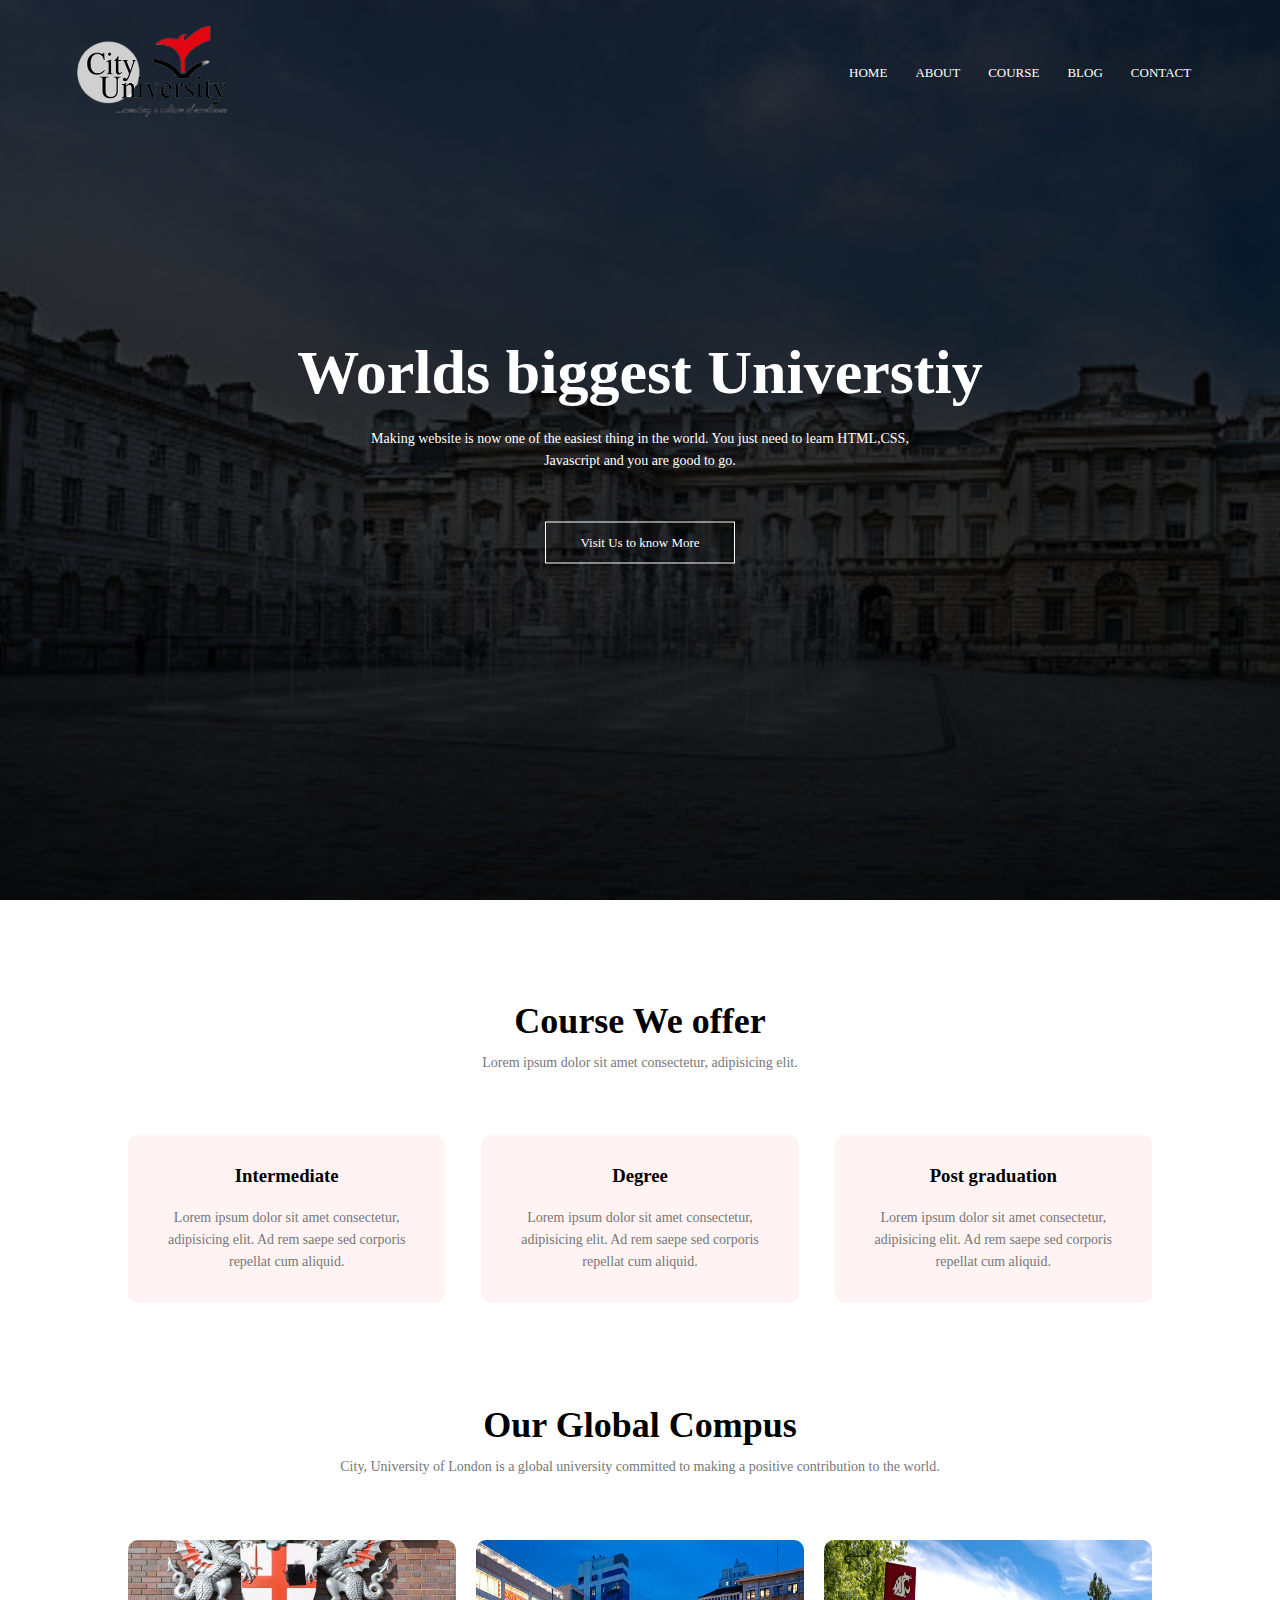
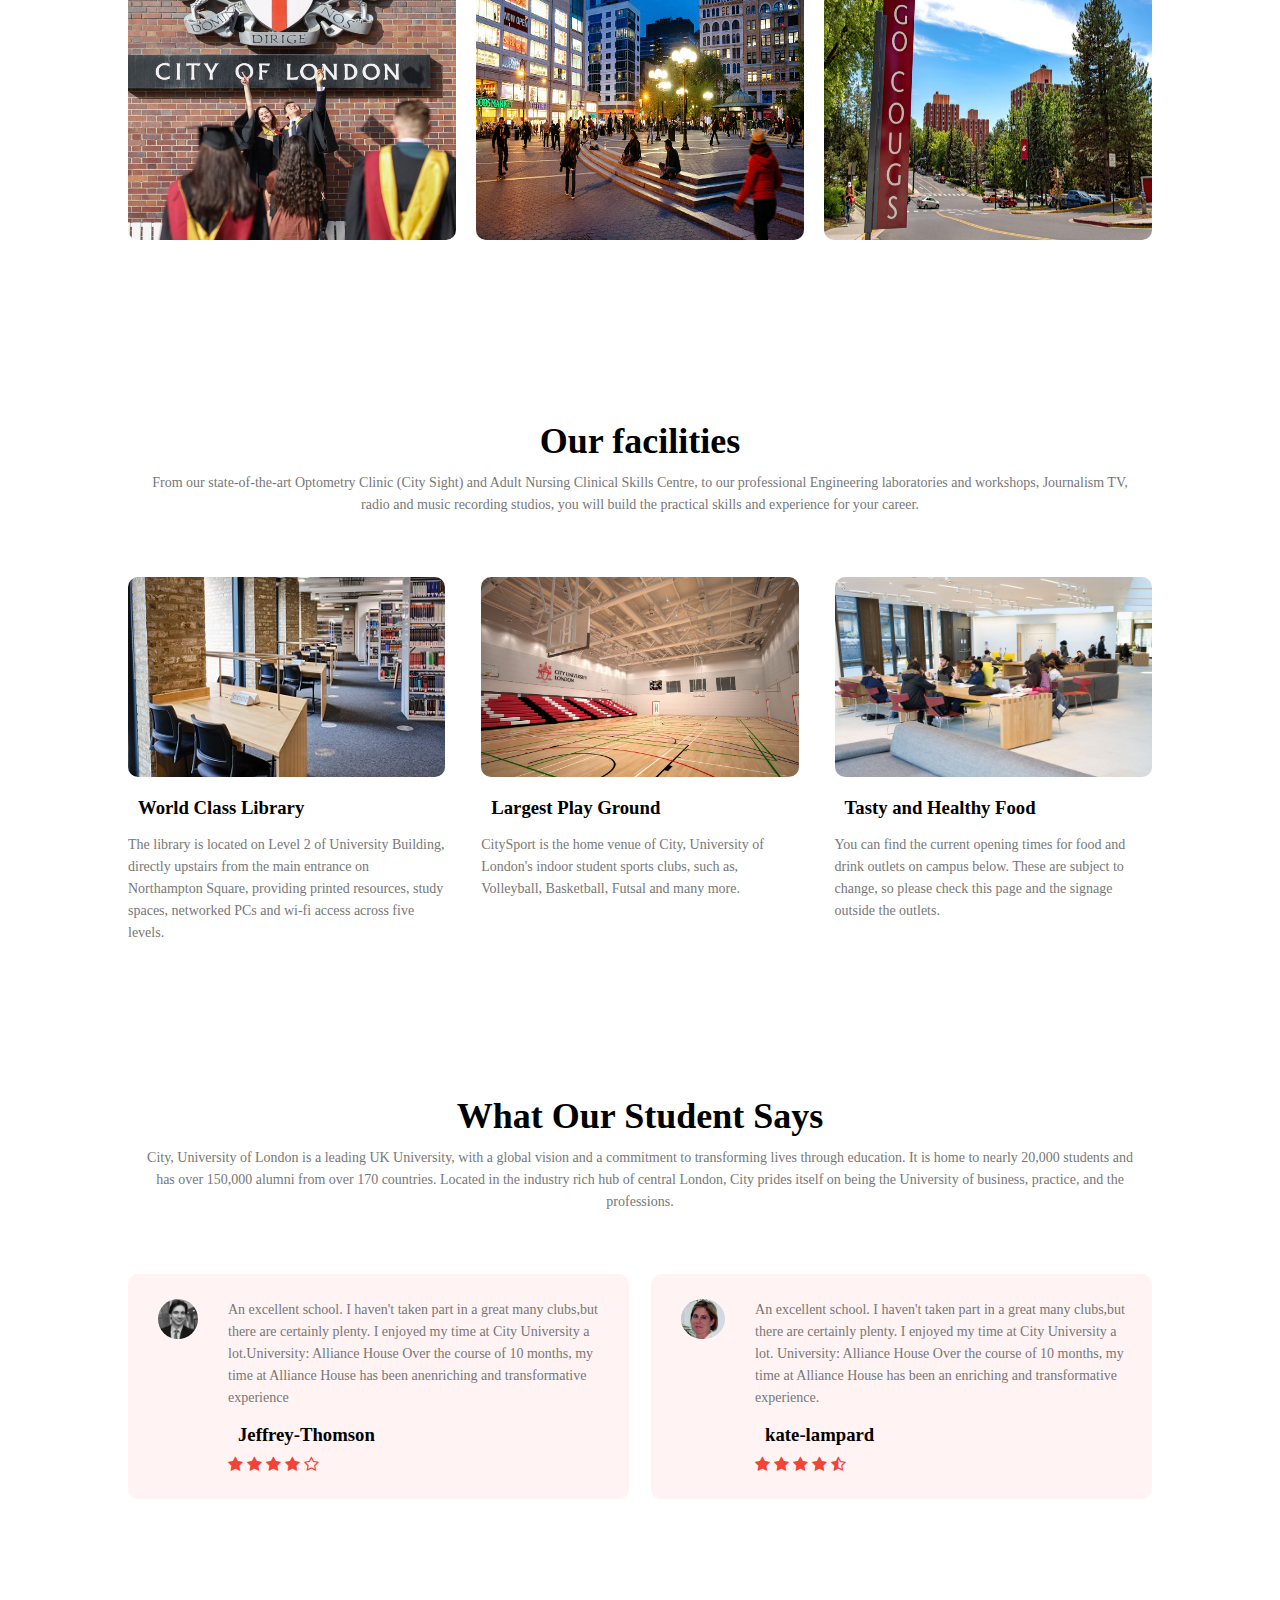
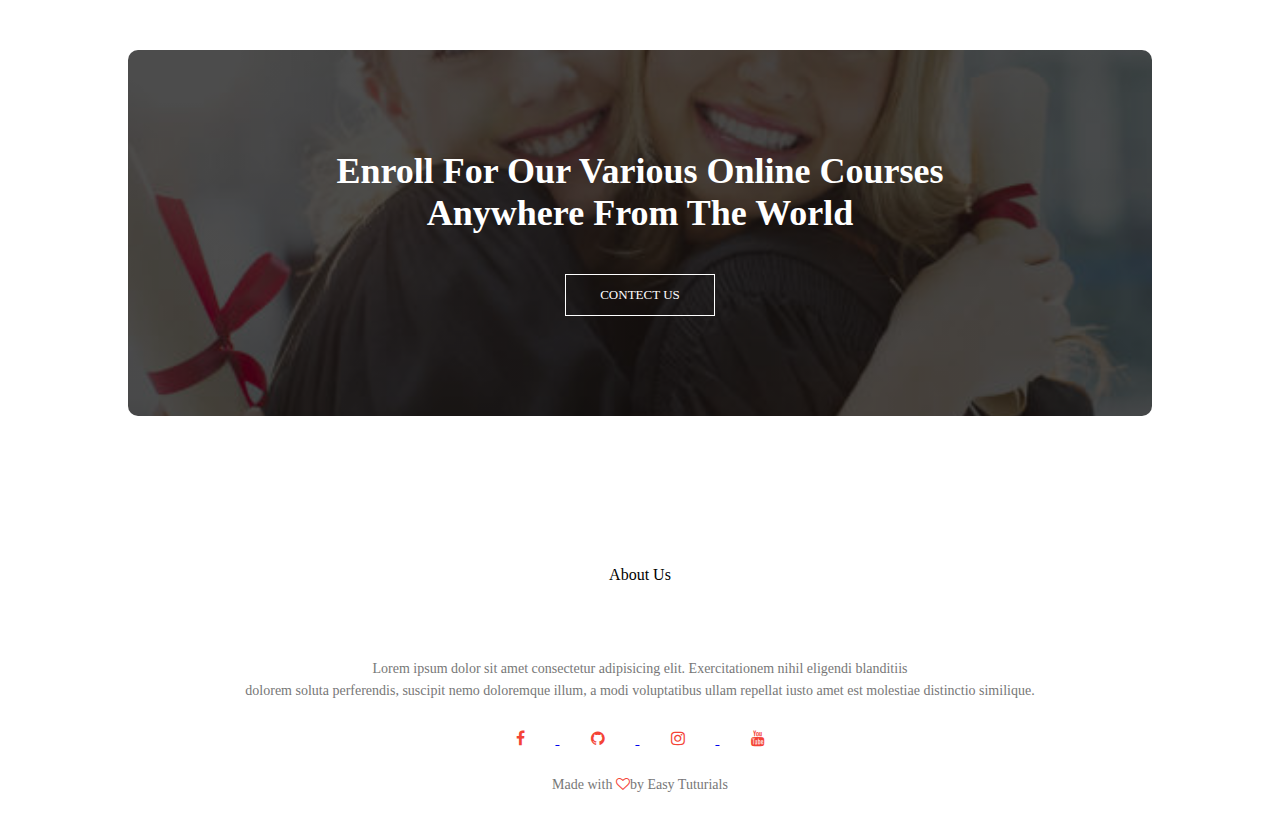
<file: index.html>
<!DOCTYPE html>
<html lang="en">

<head>
    <meta name="viewport" content="width=device-width, initial-scale=1.0">
    <title> london University Website - Easy Tutorials</title>
    <link rel="Stylesheet" href="style.css">
    <link rel="stylesheet" href="https://cdnjs.cloudflare.com/ajax/libs/font-awesome/6.4.2/css/all.min.css">
    <link rel="stylesheet" href="https://cdnjs.cloudflare.com/ajax/libs/font-awesome/4.7.0/css/font-awesome.min.css">
</head>

<body>

    <section class="header">
        <nav>
            <a href="index.html"><img src="images/download-removebg-preview (1).png"></a>

            <div class="nav-links" id="navLinks">
                <!-- <i class="fa fa-times" onclick="hideMenu"></i> -->
                <i class="fa fa-times" onclick="hideMenu()"></i>
                <ul>

                    <li> <a href="index.html" >HOME</a> </li>
                    <li> <a href="about.html">ABOUT</a></li>
                    <li> <a href="course.html">COURSE</a></li>
                    <li><a href="blog.html">BLOG</a></li>
                    <li><a href="contact.html">CONTACT</a></li>


                </ul>
            </div>
            <i class="fa fa-bars" onclick="showMenu()"></i>
        </nav>

        <div class="text-box">
            <h1>Worlds biggest Universtiy</h1>
            <p>Making website is now one of the easiest thing in the world. You
                just need to learn HTML,CSS,<br>Javascript and you are good to go.
            </p>
            <a href="" class="hero-btn">Visit Us to know More</a>
        </div>
    </section>
    <!-----Course------>
    <section class="Course">
        <h1>Course We offer</h1>
        <p>Lorem ipsum dolor sit amet consectetur, adipisicing elit.</p>

        <div class="row">
            <div class="course-col">
                <h3>Intermediate</h3>
                <p>Lorem ipsum dolor sit amet consectetur, adipisicing elit.
                    Ad rem saepe sed corporis repellat cum aliquid.</p>
            </div>
            <div class="course-col">
                <h3>Degree</h3>
                <p>Lorem ipsum dolor sit amet consectetur, adipisicing elit.
                    Ad rem saepe sed corporis repellat cum aliquid. </p>
            </div>
            <div class="course-col">
                <h3>Post graduation</h3>
                <p>Lorem ipsum dolor sit amet consectetur, adipisicing elit.
                    Ad rem saepe sed corporis repellat cum aliquid.</p>
            </div>

    </section>

    <!------ Compus ------->

    <section class="compus">
        <h1>Our Global Compus</h1>

        <p> City, University of London is a global university committed
            to making a positive contribution to the world.
        </p>
        <div class="row">
            <div class="compus-col">
                <img src="images/breakpoint-desktop.jpeg" alt="" width=200 height="300">
                <div class="layer">
                    <h3>LONDON</h3>
                </div>
            </div>

            <div class="compus-col">
                <img src="images/NEW YORK.jpg" alt="" width=200 height="300">
                <div class="layer">
                    <h3>NEW YORK</h3>
                </div>
            </div>
            <div class="compus-col">
                <img src="images/WASHINGTON2.jpg" alt="" width=200 height="300">
                <div class="layer">
                    <h3>WASHINGTON</h3>
                </div>
            </div>
        </div>

    </section>

    <!----Facilities---->

    <section class="facilities">
        <h1>Our facilities</h1>
        <p>From our state-of-the-art Optometry Clinic (City Sight) and Adult Nursing Clinical Skills Centre, to our
            professional Engineering laboratories and workshops, Journalism TV,
            radio and music recording studios, you will build the practical skills and experience for your career.</p>

        <div class="row">
            <div class="facilities-col">
                <img src="images/lib.jpg" alt="" width="200" height="200">
                <h3>World Class Library</h3>
                <p>The library is located on Level 2 of University Building, directly upstairs from the main entrance on
                    Northampton Square,
                    providing printed resources, study spaces, networked PCs and wi-fi access across five levels.</p>
            </div>

            <div class="facilities-col">
                <img src="images/baskettball2.jpg" alt="" width="200" height="200">
                <h3>Largest Play Ground</h3>
                <p>CitySport is the home venue of City, University of London's indoor student sports clubs, such as,
                    Volleyball, Basketball, Futsal and many more.</p>
            </div>

            <div class="facilities-col">
                <img src="images/co.jpg" alt="" width="200" height="200">
                <h3>Tasty and Healthy Food</h3>
                <p>You can find the current opening times for food and drink outlets on campus below.
                    These are subject to change, so please check this page and the signage outside the outlets.</p>
            </div>
        </div>
    </section>

    <!------ testimonials --------->

    <section class="testimonials">
        <h1>What Our Student Says</h1>
        <P>City, University of London is a leading UK University, with a global vision
            and a commitment to transforming lives through education. It is home to nearly
            20,000 students and has over 150,000 alumni from over 170 countries.
            Located in the industry rich hub of central London, City prides itself on being
            the University of business, practice, and the professions.</P>

        <div class="row">
            <div class="testimonial-col">
                <img src="images/jeffrey-thomson-200px.jpg">
                <div>
                    <p> An excellent school. I haven't taken part in a great many clubs,but there are certainly plenty.
                        I enjoyed my time at City University a lot.University: Alliance House Over the course
                        of 10 months, my time at Alliance House has been anenriching and transformative experience</p>
                    <h3>Jeffrey-Thomson</h3>
                    <i class="fa fa-star"></i>
                    <i class="fa fa-star"></i>
                    <i class="fa fa-star"></i>
                    <i class="fa fa-star"></i>
                    <i class="fa fa-star-o"></i>

                </div>
            </div>

            <div class="testimonial-col">
                <img src="images/1-kate-lampard2.jpg">
                <div>
                    <p>
                        An excellent school. I haven't taken part in a great many clubs,but there are certainly plenty.
                        I
                        enjoyed my time at City University a lot.
                        University: Alliance House Over the course of 10 months, my time at Alliance House has been an
                        enriching and transformative experience.
                    </p>
                    <h3>kate-lampard</h3>
                    <i class="fa fa-star"></i>
                    <i class="fa fa-star"></i>
                    <i class="fa fa-star"></i>
                    <i class="fa fa-star"></i>
                    <i class="fa fa-star-half-o" aria-hidden="true"></i>

                </div>
            </div>

        </div>
    </section>

    <!------Call To Action----->

    <section class="cta">
        <h1>
            Enroll For Our Various Online Courses <br> Anywhere From The World
        </h1>
        <a href="" class="hero-btn">CONTECT US</a>

    </section>

    <!------Footer----->

    <section class="footer">
        <h4>About Us</h4>
        <p>Lorem ipsum dolor sit amet consectetur adipisicing elit. Exercitationem nihil eligendi blanditiis<br> dolorem
            soluta perferendis, suscipit nemo doloremque illum, a modi voluptatibus ullam repellat iusto amet est
            molestiae distinctio similique.</p>
        <div class="icons">
            <a href="https://www.facebook.com/profile.php?id=100059070195299&mibextid=ZbWKwL">
            <i class="fa fa-facebook"></i>
        </a>
        <a href="https://github.com/Rahmanullahkhan2">
            <i class="fa fa-github"></i>
        </a>
            <a href="https://instagram.com/rahmanullah9311?igshid=OGQ5ZDc2ODk2ZA==">
            <i class="fa fa-instagram"></i>
        </a>
            <a href="https://youtube.com/@anygameplay4412?si=KDzHDO-GykfsRoYu">
            <i class="fa fa-youtube"></i>
        </a>
        </div>
        <p>Made with <i class="fa fa-heart-o "></i>by Easy Tuturials</p>
    </section>

    <!------JavaScript for toggle menu --------->
    <script>

        var navLinks = document.getElementById("navLinks");
        function showMenu() {
            navLinks.style.right = "0";
        }
        function hideMenu() {
            navLinks.style.right = "-200px";
        }

    </script>

</body>

</html>
</file>
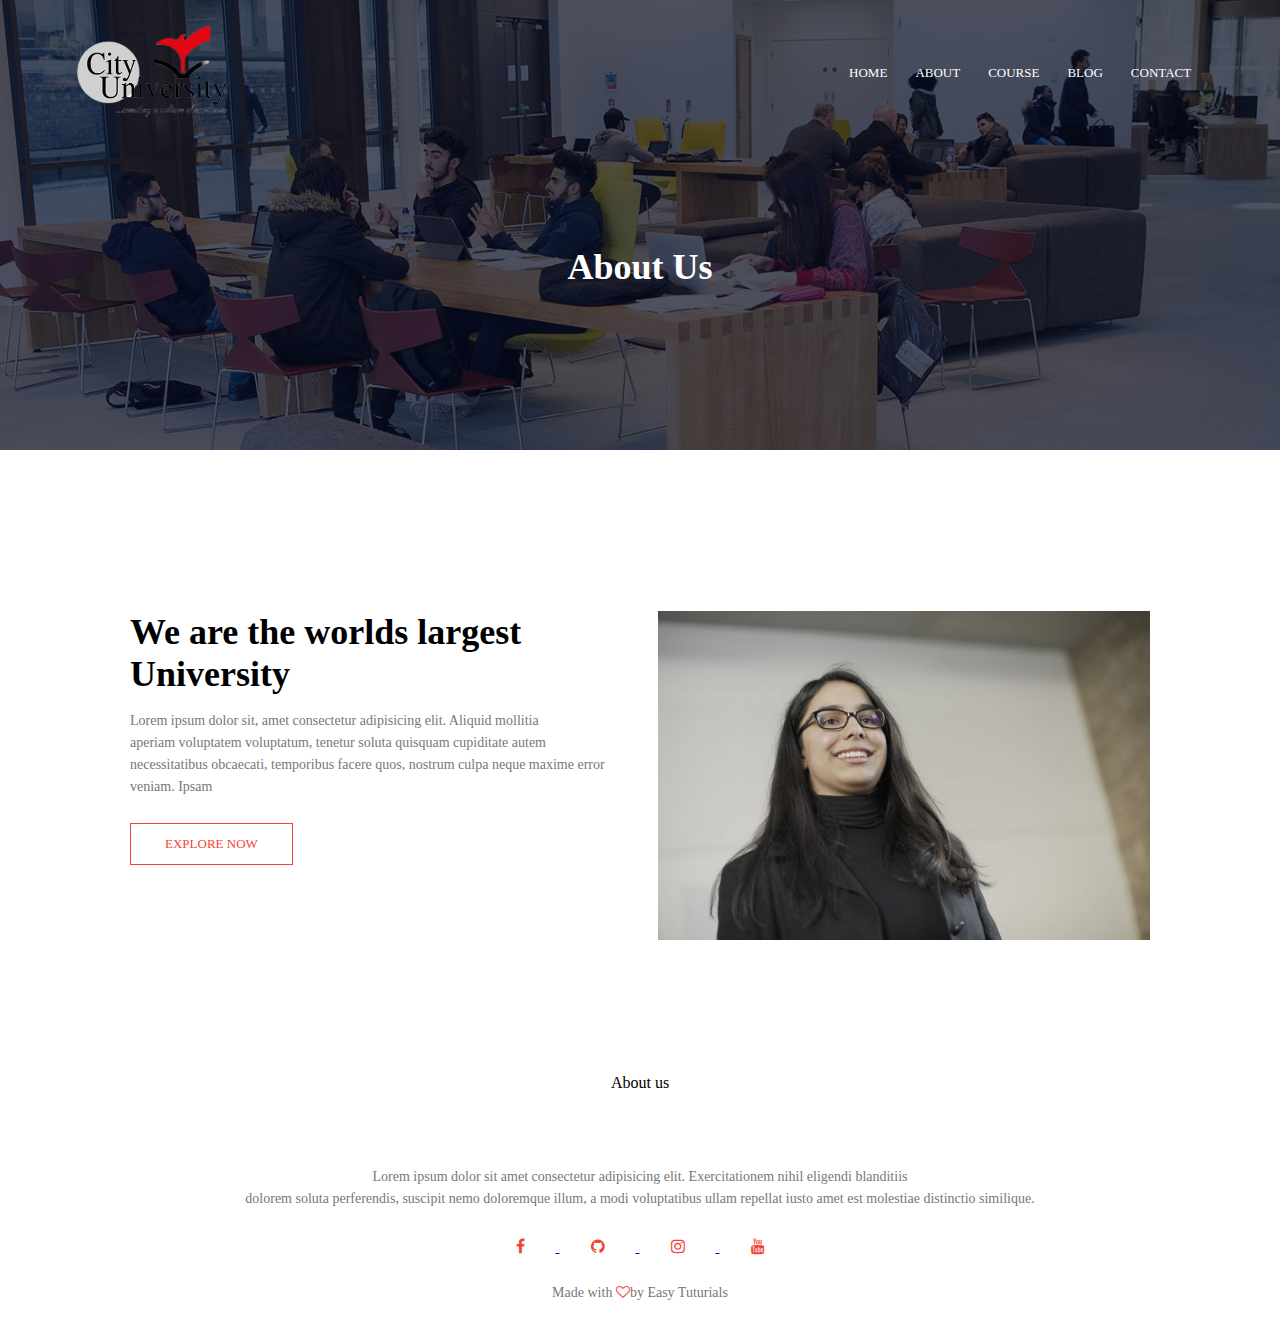
<file: about.html>
<!DOCTYPE html>
<html lang="en">

<head>
    <meta name="viewport" content="width=device-width, initial-scale=1.0">
    <title> london University Website - Easy Tutorials</title>
    <link rel="Stylesheet" href="style.css">
    <link rel="stylesheet" href="https://cdnjs.cloudflare.com/ajax/libs/font-awesome/6.4.2/css/all.min.css">
    <link rel="stylesheet" href="https://cdnjs.cloudflare.com/ajax/libs/font-awesome/4.7.0/css/font-awesome.min.css">

</head>

<body>

    <section class="Sub-header">
        <nav>
            <a href="index.html"><img src="images/download-removebg-preview (1).png"></a>

            <div class="nav-links" id="navLinks">
                <i class="fa fa-times" onclick="hideMenu()"></i>
                <ul>

                    <li> <a href="index.html">HOME</a> </li>
                    <li> <a href="about.html">ABOUT</a></li>
                    <li> <a href="course.html">COURSE</a></li>
                    <li><a href="blog.html">BLOG</a></li>
                    <li><a href="contact.html">CONTACT</a></li>


                </ul>
            </div>
            <i class="fa fa-bars" onclick="showMenu()"></i>
        </nav>

        <h1>About Us</h1>

    </section>
    <!------ About us content --------->

    <section class="about-us">

        <div class="row">
            <div class="about-col">
                <h1>
                    We are the worlds largest University
                </h1>

                <p>Lorem ipsum dolor sit, amet consectetur adipisicing elit. Aliquid mollitia <br>aperiam voluptatem
                    voluptatum, tenetur soluta quisquam cupiditate autem necessitatibus obcaecati, temporibus facere
                    quos, nostrum culpa neque maxime error veniam. Ipsam</p>
                <a href="" class="hero-btn red-btn">EXPLORE NOW</a>
            </div>

            <div class="about-col">
                <img src="images/london555.jpg" alt="">
            </div>

        </div>

    </section>



    <!------Footer----->

    <section class="footer">
        <h4>About us</h4>
        <p>Lorem ipsum dolor sit amet consectetur adipisicing elit. Exercitationem nihil eligendi blanditiis<br> dolorem
            soluta perferendis, suscipit nemo doloremque illum, a modi voluptatibus ullam repellat iusto amet est
            molestiae distinctio similique.</p>
            <div class="icons">
                <a href="https://www.facebook.com/profile.php?id=100059070195299&mibextid=ZbWKwL">
                <i class="fa fa-facebook"></i>
            </a>
            <a href="https://github.com/Rahmanullahkhan2">
                <i class="fa fa-github"></i>
            </a>
                <a href="https://instagram.com/rahmanullah9311?igshid=OGQ5ZDc2ODk2ZA==">
                <i class="fa fa-instagram"></i>
            </a>
                <a href="https://youtube.com/@anygameplay4412?si=KDzHDO-GykfsRoYu">
                <i class="fa fa-youtube"></i>
            </a>
            </div>
        <p>Made with <i class="fa fa-heart-o"></i>by Easy Tuturials</p>
    </section>



    <!------JavaScript for toggle menu --------->
    <script>

        var navLinks = document.getElementById("navLinks");

        function showMenu() {
            navLinks.style.right = "0";
        }
        function hideMenu() {
            navLinks.style.right = "-200px";
        }

    </script>





</body>

</html>
</file>
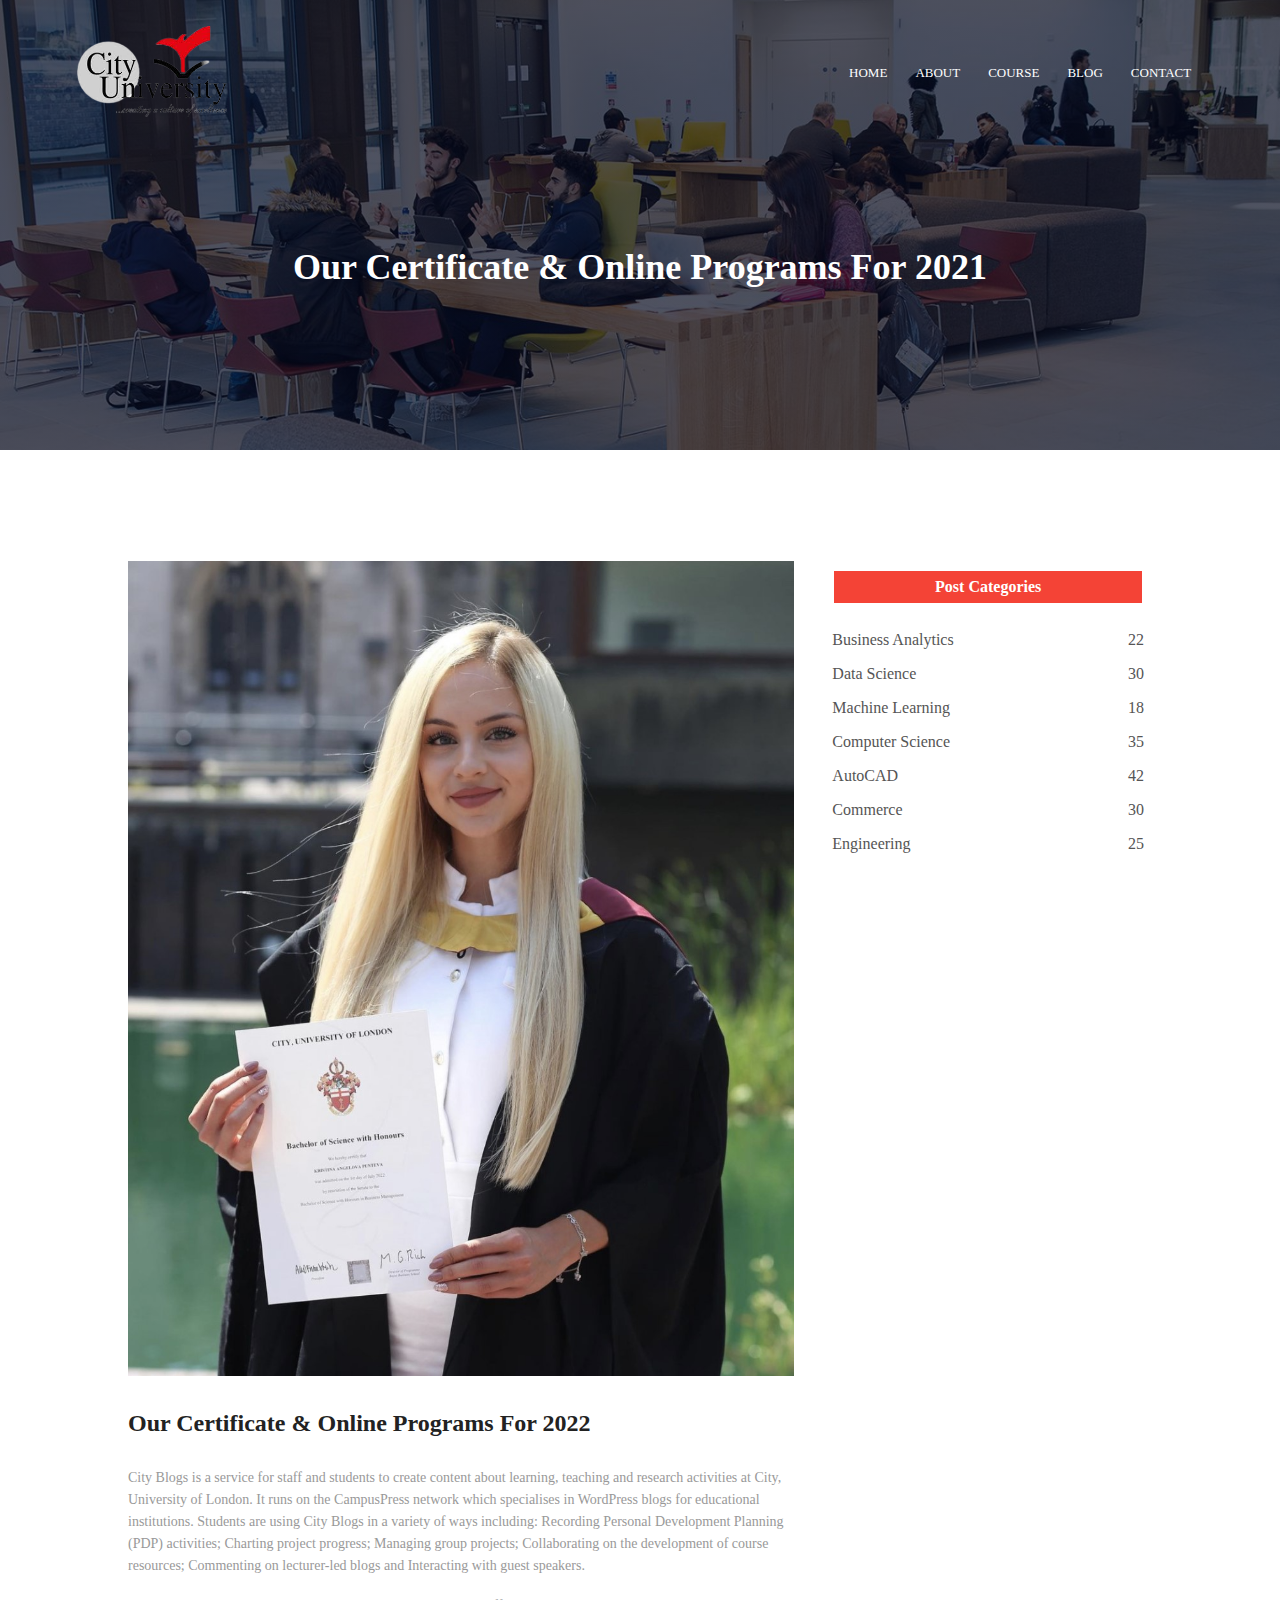
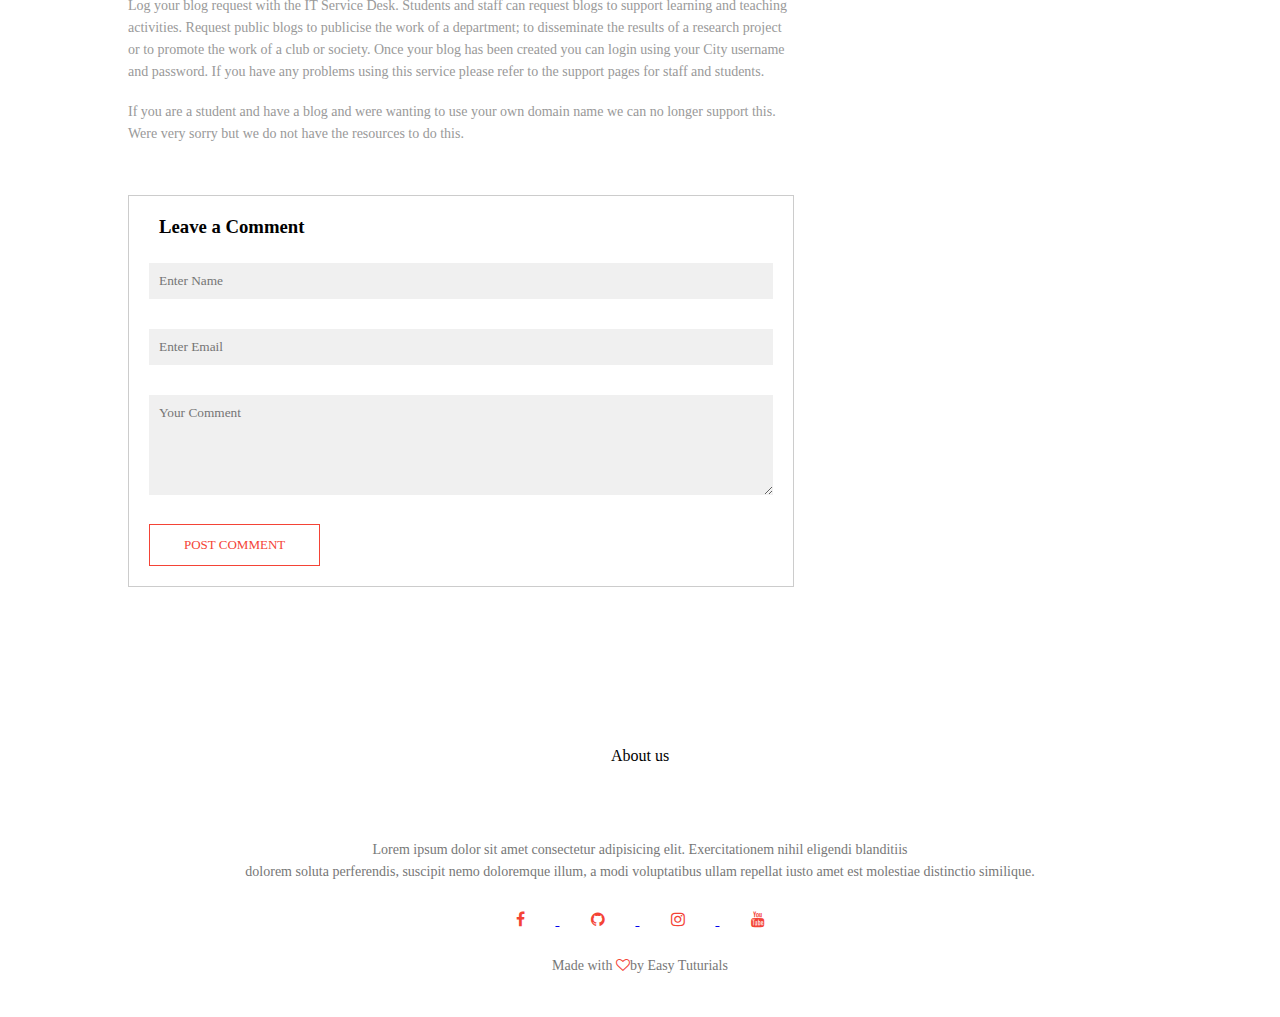
<file: blog.html>
<!DOCTYPE html>
<html lang="en">

<head>
    <meta name="viewport" content="width=device-width, initial-scale=1.0">
    <title> london University Website - Easy Tutorials</title>
    <link rel="Stylesheet" href="style.css">
    <link rel="stylesheet" href="https://cdnjs.cloudflare.com/ajax/libs/font-awesome/6.4.2/css/all.min.css">
    <link rel="stylesheet" href="https://cdnjs.cloudflare.com/ajax/libs/font-awesome/4.7.0/css/font-awesome.min.css">

</head>

<body>

    <section class="Sub-header">
        <nav>
            <a href="index.html"><img src="images/download-removebg-preview (1).png"></a>

            <div class="nav-links" id="navLinks">
                <i class="fa fa-times" onclick="hideMenu()"></i>
                <ul>

                    <li> <a href="index.html">HOME</a> </li>
                    <li> <a href="about.html">ABOUT</a></li>
                    <li> <a href="course.html">COURSE</a></li>
                    <li><a href="blog.html">BLOG</a></li>
                    <li><a href="contact.html">CONTACT</a></li>

                </ul>
            </div>
            <i class="fa fa-bars" onclick="showMenu()"></i>
        </nav>

        <h1>Our Certificate & Online Programs For 2021</h1>

    </section>


    <!------ Blog page content----->

    <section class="blog-content">
        <div class="row">
            <div class="blog-left">
                <img src="images/certificate.jpg" alt="">
                <h2>Our Certificate & Online Programs For 2022</h2>
                <p>City Blogs is a service for staff and students to create content about learning, teaching and
                    research activities at City, University of London.

                    It runs on the CampusPress network which specialises in WordPress blogs for educational
                    institutions.

                    Students are using City Blogs in a variety of ways including:

                    Recording Personal Development Planning (PDP) activities;
                    Charting project progress;
                    Managing group projects;
                    Collaborating on the development of course resources;
                    Commenting on lecturer-led blogs and
                    Interacting with guest speakers.</p>
                <br>
                <p>Log your blog request with the IT Service Desk.
                    Students and staff can request blogs to support learning and teaching activities.
                    Request public blogs to publicise the work of a department; to disseminate
                    the results of a research project or to promote the work of a club or society.
                    Once your blog has been created you can login using your City username and password.
                    If you have any problems using this service please refer to the support
                    pages for staff and students.</p>
                <br>
                <p>
                    If you are a student and have a blog and were wanting to use your own domain name we can no longer
                    support this.
                    Were very sorry but we do not have the resources to do this.
                </p>

                <div class="comment-box">

                    <h3>Leave a Comment</h3>

                    <form class="comment-form">
                        <input type="text" placeholder="Enter Name">
                        <input type="email" placeholder="Enter Email">
                        <textarea rows="5" placeholder="Your Comment"></textarea>
                        <button type="submit" class="hero-btn red-btn">POST COMMENT</button>
                    </form>
                </div>


            </div>
            <div class="blog-right">
                <h3>Post Categories</h3>
                <div>
                    <span>Business Analytics</span>
                    <span>22</span>
                </div>
                <div>
                    <span>Data Science</span>
                    <span>30</span>
                </div>
                <div>
                    <span>Machine Learning</span>
                    <span>18</span>
                </div>
                <div>
                    <span>Computer Science</span>
                    <span>35</span>
                </div>
                <div>
                    <span>AutoCAD</span>
                    <span>42</span>
                </div>
                <div>
                    <span>Commerce</span>
                    <span>30</span>
                </div>
                <div>
                    <span>Engineering</span>
                    <span>25</span>
                </div>
            </div>
        </div>

    </section>


    <!------Footer----->

    <section class="footer">
        <h4>About us</h4>
        <p>Lorem ipsum dolor sit amet consectetur adipisicing elit. Exercitationem nihil eligendi blanditiis<br> dolorem
            soluta perferendis, suscipit nemo doloremque illum, a modi voluptatibus ullam repellat iusto amet est
            molestiae distinctio similique.</p>
            <div class="icons">
                <a href="https://www.facebook.com/profile.php?id=100059070195299&mibextid=ZbWKwL">
                <i class="fa fa-facebook"></i>
            </a>
            <a href="https://github.com/Rahmanullahkhan2">
                <i class="fa fa-github"></i>
            </a>
                <a href="https://instagram.com/rahmanullah9311?igshid=OGQ5ZDc2ODk2ZA==">
                <i class="fa fa-instagram"></i>
            </a>
                <a href="https://youtube.com/@anygameplay4412?si=KDzHDO-GykfsRoYu">
                <i class="fa fa-youtube"></i>
            </a>
            </div>
            <p>Made with <i class="fa fa-heart-o"></i>by Easy Tuturials</p>
    </section>



    <!------JavaScript for toggle menu --------->
    <script>

        var navLinks = document.getElementById("navLinks");

        function showMenu() {
            navLinks.style.right = "0";
        }
        function hideMenu() {
            navLinks.style.right = "-200px";
        }

    </script>





</body>

</html>
</file>
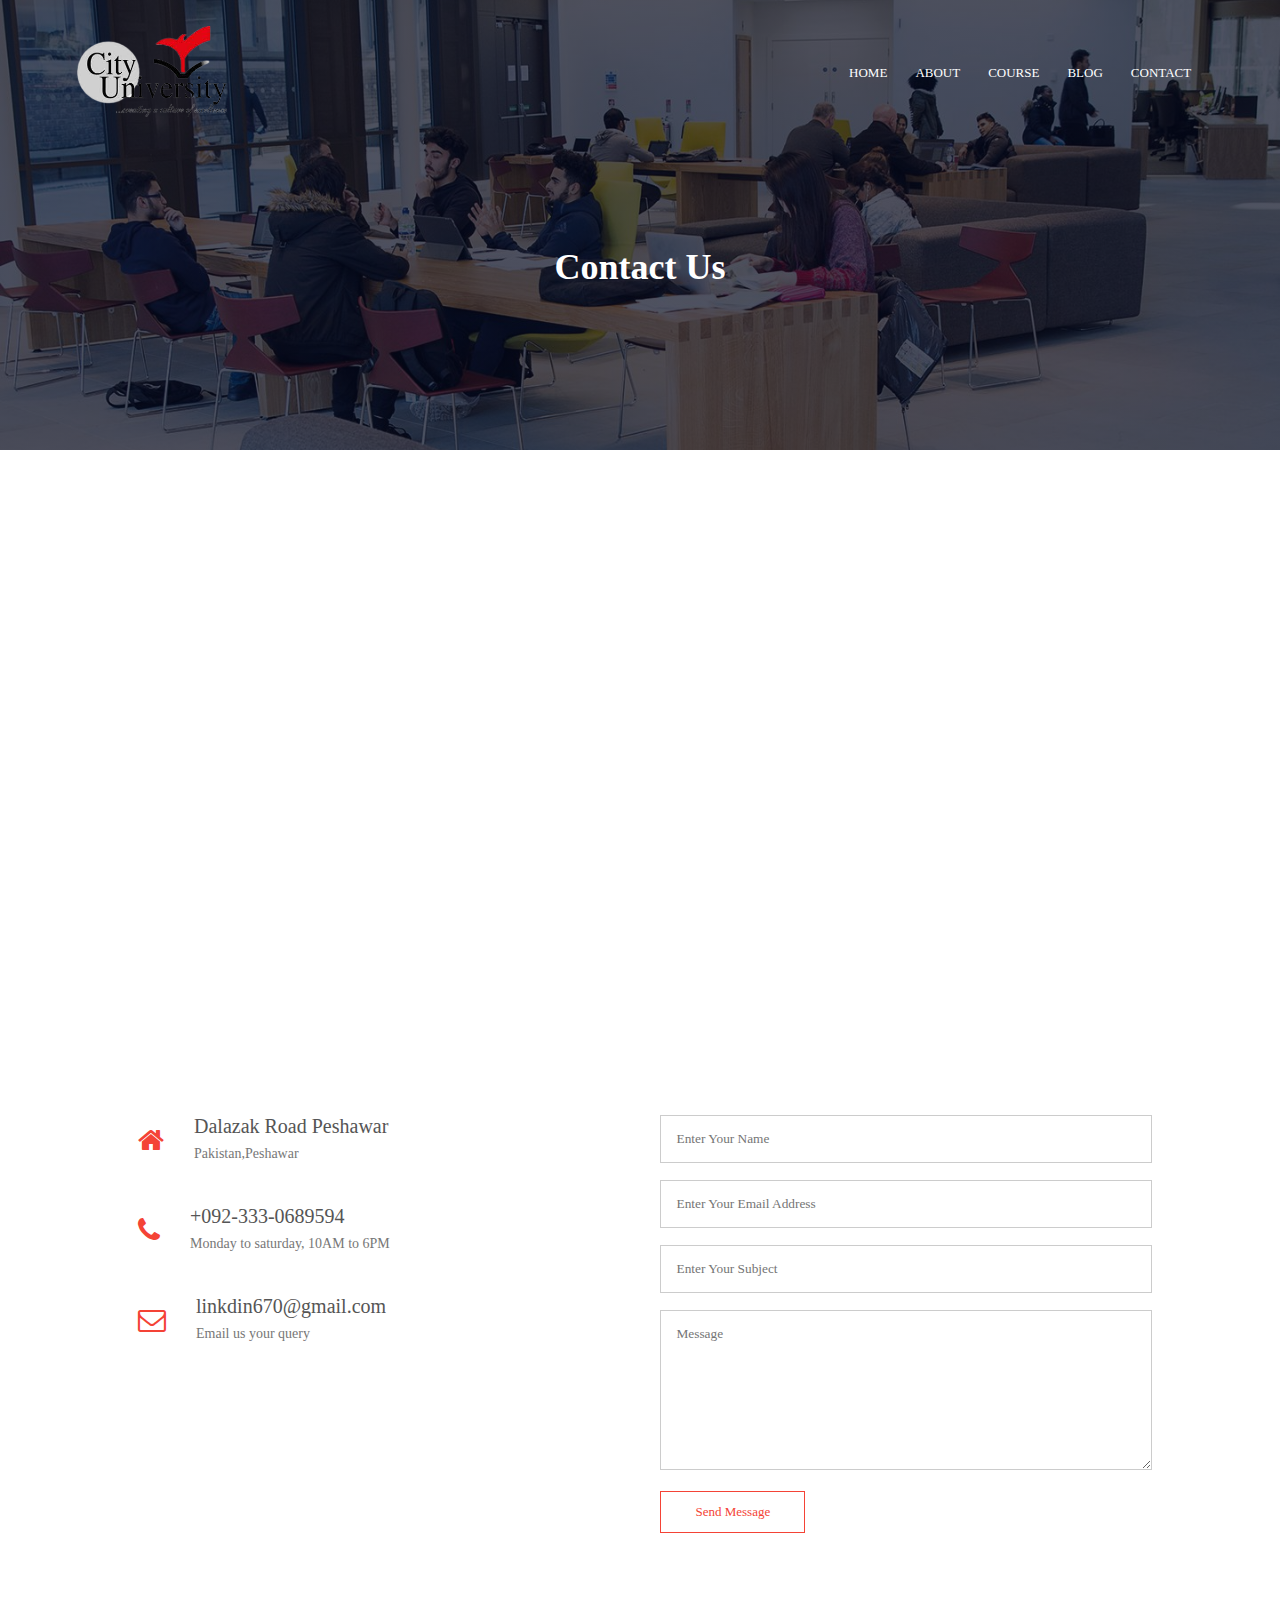
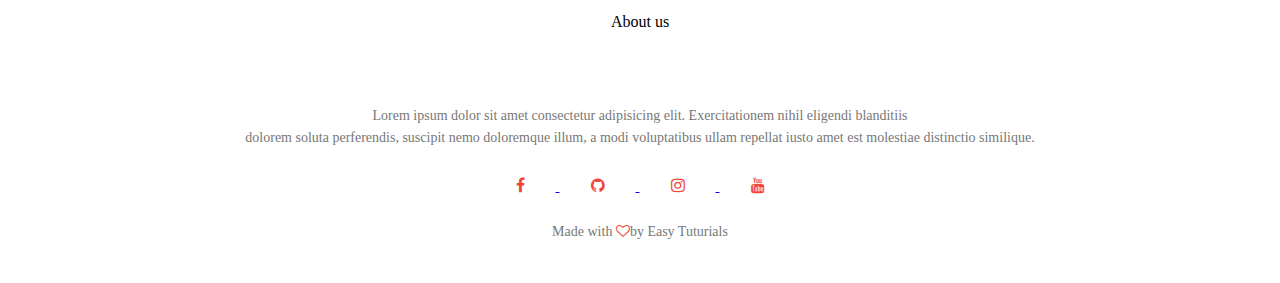
<file: contact.html>
<!DOCTYPE html>
<html lang="en">

<head>
    <meta name="viewport" content="width=device-width, initial-scale=1.0">
    <title> london University Website - Easy Tutorials</title>
    <link rel="Stylesheet" href="style.css">
    <link rel="stylesheet" href="https://cdnjs.cloudflare.com/ajax/libs/font-awesome/6.4.2/css/all.min.css">
    <link rel="stylesheet" href="https://cdnjs.cloudflare.com/ajax/libs/font-awesome/4.7.0/css/font-awesome.min.css">

</head>

<body>

    <section class="Sub-header">
        <nav>
            <a href="index.html"><img src="images/download-removebg-preview (1).png"></a>

            <div class="nav-links" id="navLinks">
                <i class="fa fa-times" onclick="hideMenu()"></i>
                <ul>

                    <li> <a href="index.html">HOME</a> </li>
                    <li> <a href="about.html">ABOUT</a></li>
                    <li> <a href="course.html">COURSE</a></li>
                    <li><a href="blog.html">BLOG</a></li>
                    <li><a href="contact.html">CONTACT</a></li>

                </ul>
            </div>
            <i class="fa fa-bars" onclick="showMenu()"></i>
        </nav>

        <h1>Contact Us</h1>
        
    </section>
       <!------Contact Us--------->

       <section class="location">
        <iframe src="https://www.google.com/maps/embed?pb=!1m10!1m8!1m3!1d7050661.956303704!2d68.9966984!3d30.3593034!3m2!1i1024!2i768!4f13.1!5e0!3m2!1sen!2s!4v1697085061594!5m2!1sen!2s" width="600" height="450" style="border:0;" allowfullscreen="" loading="lazy" referrerpolicy="no-referrer-when-downgrade"></iframe>

       </section>

       <section class="contact-us"> 

        <div class="row">
            <div class="contact-col">
                <div>
                    <i class="fa fa-home" ></i>
                    <span>
                        <h5>Dalazak Road Peshawar</h5>
                        <p>Pakistan,Peshawar</p>
                    </span>
                </div>
                <div>
                    <i class="fa fa-phone" ></i>
                    <span>
                        <h5>+092-333-0689594</h5>
                        <p>Monday to saturday, 10AM to 6PM</p>
                    </span>
                </div>
                <div>
                    <i class="fa fa-envelope-o" ></i>
                    <span>
                        <h5>linkdin670@gmail.com</h5>
                        <p>Email us your query</p>
                    </span>
                </div>
            </div>
            <div class="contact-col">

                <form action="form-handler.php" method="post">
                    <input type="text" name="name" placeholder="Enter Your Name " required>
                    <input type="email" name="email"  placeholder="Enter Your Email Address" required>
                    <input type="text" name="subject"  placeholder="Enter Your Subject " required>
                    <textarea rows="8" name="Message" placeholder="Message" required></textarea>
                    <button type="Submit" class="hero-btn red-btn">
                        Send Message
                    </button>
                </form>
            </div>
        </div>

       </section>

     
   


    <!------Footer----->

    <section class="footer">
        <h4>About us</h4>
        <p>Lorem ipsum dolor sit amet consectetur adipisicing elit. Exercitationem nihil eligendi blanditiis<br> dolorem soluta perferendis, suscipit nemo doloremque illum, a modi voluptatibus ullam repellat iusto amet est molestiae distinctio similique.</p>
        <div class="icons">
            <a href="https://www.facebook.com/profile.php?id=100059070195299&mibextid=ZbWKwL">
            <i class="fa fa-facebook"></i>
        </a>
        <a href="https://github.com/Rahmanullahkhan2">
            <i class="fa fa-github"></i>
        </a>
            <a href="https://instagram.com/rahmanullah9311?igshid=OGQ5ZDc2ODk2ZA==">
            <i class="fa fa-instagram"></i>
        </a>
            <a href="https://youtube.com/@anygameplay4412?si=KDzHDO-GykfsRoYu">
            <i class="fa fa-youtube"></i>
        </a>
        </div>
        <p>Made with <i class="fa fa-heart-o"></i>by Easy Tuturials</p>
    </section>

 

    <!------JavaScript for toggle menu --------->
    <script>

        var navLinks = document.getElementById("navLinks");

        function showMenu() {
            navLinks.style.right = "0";
        }
        function hideMenu() {
            navLinks.style.right = "-200px";
        }

    </script>





</body>

</html>
</file>
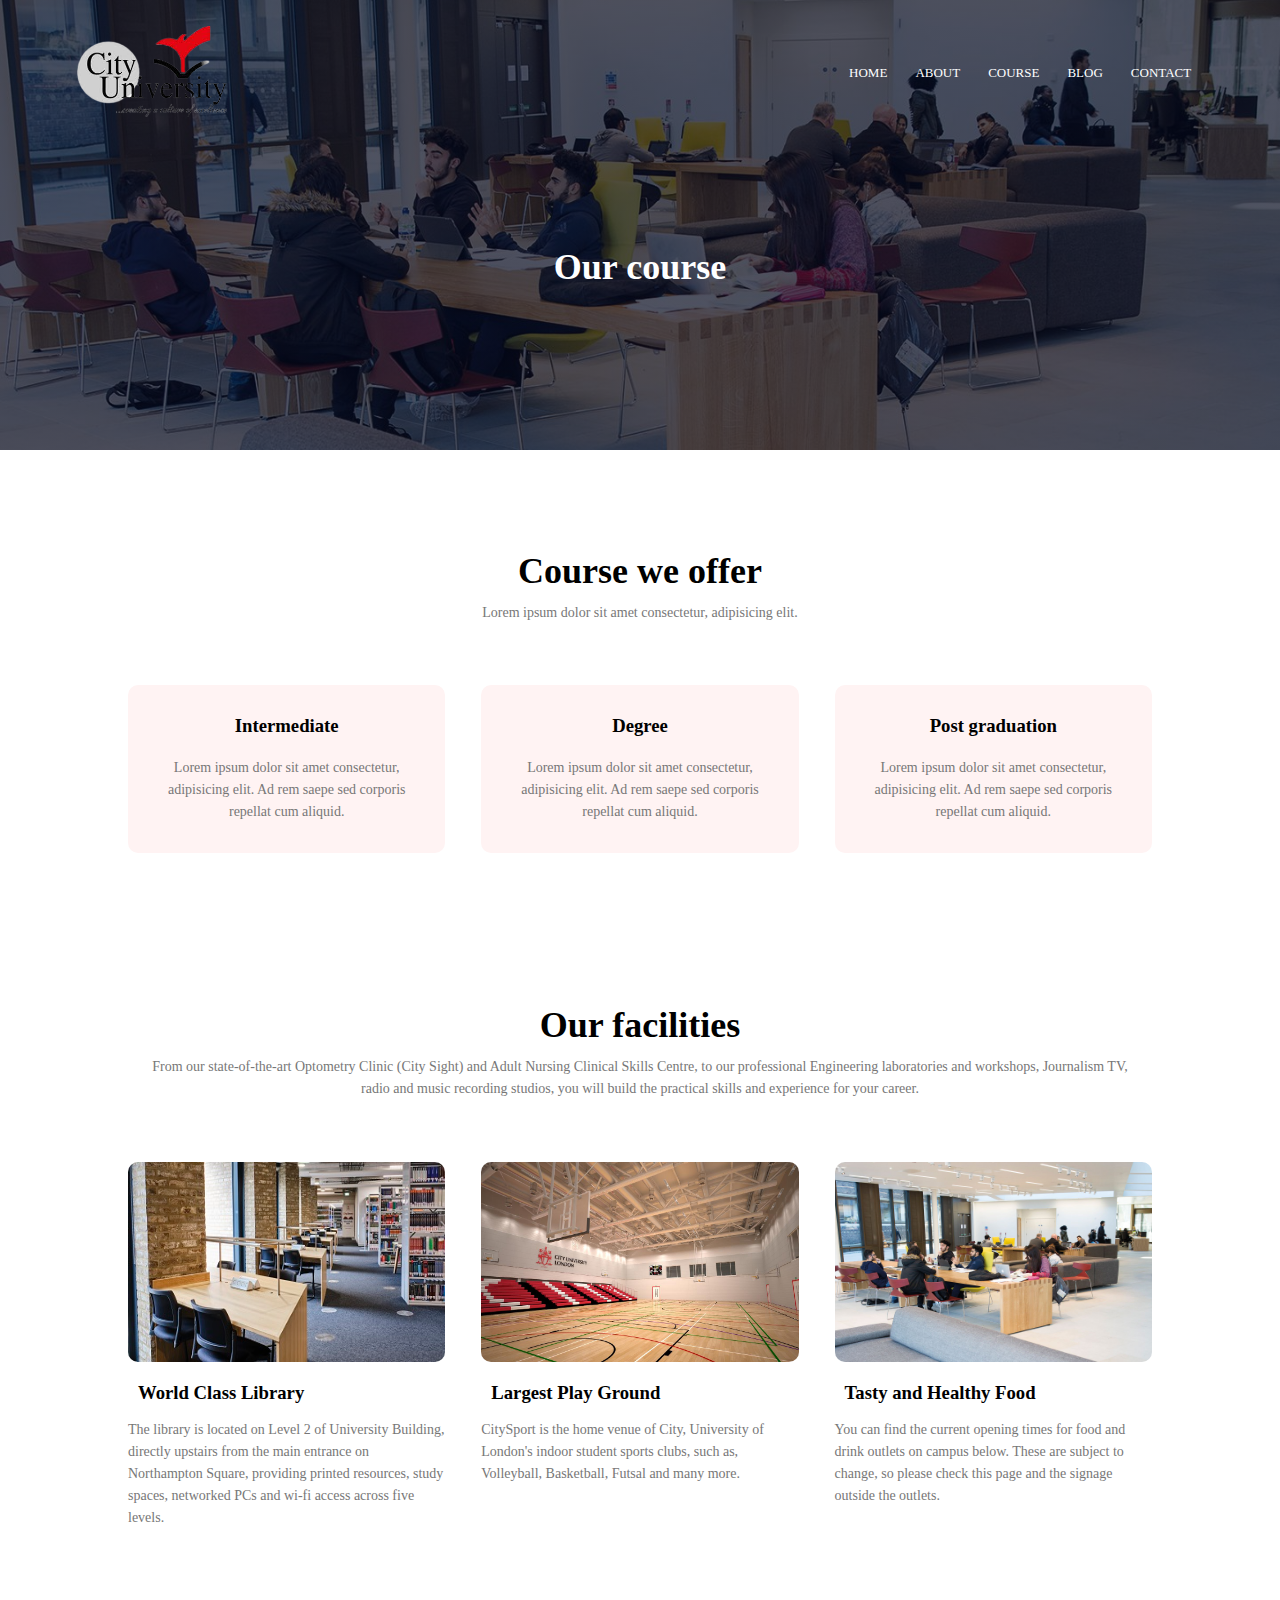
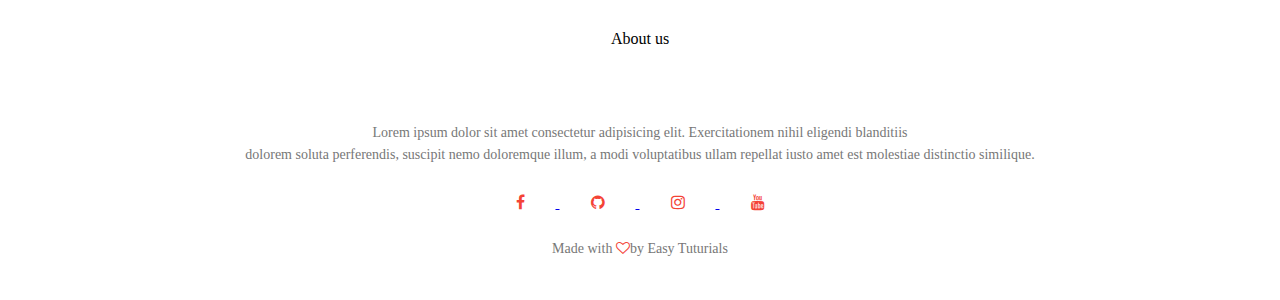
<file: course.html>
<!DOCTYPE html>
<html lang="en">

<head>
    <meta name="viewport" content="width=device-width, initial-scale=1.0">
    <title> london University Website - Easy Tutorials</title>
    <link rel="Stylesheet" href="style.css">
    <link rel="stylesheet" href="https://cdnjs.cloudflare.com/ajax/libs/font-awesome/6.4.2/css/all.min.css">
    <link rel="stylesheet" href="https://cdnjs.cloudflare.com/ajax/libs/font-awesome/4.7.0/css/font-awesome.min.css">

</head>

<body>

    <section class="Sub-header">
        <nav>
            <a href="index.html"><img src="images/download-removebg-preview (1).png"></a>

            <div class="nav-links" id="navLinks">
                <i class="fa fa-times" onclick="hideMenu()"></i>
                <ul>
 <li> <a href="index.html">HOME</a> </li>
                    <li> <a href="about.html">ABOUT</a></li>
                    <li> <a href="course.html">COURSE</a></li>
                    <li><a href="blog.html">BLOG</a></li>
                    <li><a href="contact.html">CONTACT</a></li>


                </ul>
            </div>
            <i class="fa fa-bars" onclick="showMenu()"></i>
        </nav>

        <h1>Our course</h1>
        
    </section>
       <!------ COURSE --------->
       <section class="Course">
       <h1>Course we offer</h1>
       <p>Lorem ipsum dolor sit amet consectetur, adipisicing elit.</p>

       <div class="row">
           <div class="course-col">
               <h3>Intermediate</h3>
               <p>Lorem ipsum dolor sit amet consectetur, adipisicing elit.
                   Ad rem saepe sed corporis repellat cum aliquid.</p>
           </div>
           <div class="course-col">
               <h3>Degree</h3>
               <p>Lorem ipsum dolor sit amet consectetur, adipisicing elit.
                   Ad rem saepe sed corporis repellat cum aliquid. </p>
           </div>
           <div class="course-col">
               <h3>Post graduation</h3>
               <p>Lorem ipsum dolor sit amet consectetur, adipisicing elit.
                   Ad rem saepe sed corporis repellat cum aliquid.</p>
           </div>

   </section>
   
   <!------ facilities----->

   <section class="facilities">
    <h1>Our facilities</h1>
    <p>From our state-of-the-art Optometry Clinic (City Sight) and Adult Nursing Clinical Skills Centre, to our
        professional Engineering laboratories and workshops, Journalism TV,
        radio and music recording studios, you will build the practical skills and experience for your career.</p>

    <div class="row">
        <div class="facilities-col">
            <img src="images/lib.jpg" alt="" width="200" height="200">
            <h3>World Class Library</h3>
            <p>The library is located on Level 2 of University Building, directly upstairs from the main entrance on
                Northampton Square,
                providing printed resources, study spaces, networked PCs and wi-fi access across five levels.</p>
        </div>

        <div class="facilities-col">
            <img src="images/baskettball2.jpg" alt="" width="200" height="200">
            <h3>Largest Play Ground</h3>
            <p>CitySport is the home venue of City, University of London's indoor student sports clubs, such as,
                Volleyball, Basketball, Futsal and many more.</p>
        </div>

        <div class="facilities-col">
            <img src="images/co.jpg" alt="" width="200" height="200">
            <h3>Tasty and Healthy Food</h3>
            <p>You can find the current opening times for food and drink outlets on campus below.
                These are subject to change, so please check this page and the signage outside the outlets.</p>
        </div>
    </div>
</section>

    <!------Footer----->

    <section class="footer">
        <h4>About us</h4>
        <p>Lorem ipsum dolor sit amet consectetur adipisicing elit. Exercitationem nihil eligendi blanditiis<br> dolorem soluta perferendis, suscipit nemo doloremque illum, a modi voluptatibus ullam repellat iusto amet est molestiae distinctio similique.</p>
        <div class="icons">
            <a href="https://www.facebook.com/profile.php?id=100059070195299&mibextid=ZbWKwL">
            <i class="fa fa-facebook"></i>
        </a>
        <a href="https://github.com/Rahmanullahkhan2">
            <i class="fa fa-github"></i>
        </a>
            <a href="https://instagram.com/rahmanullah9311?igshid=OGQ5ZDc2ODk2ZA==">
            <i class="fa fa-instagram"></i>
        </a>
            <a href="https://youtube.com/@anygameplay4412?si=KDzHDO-GykfsRoYu">
            <i class="fa fa-youtube"></i>
        </a>
        </div>
        <p>Made with <i class="fa fa-heart-o"></i>by Easy Tuturials</p>
    </section>

 

    <!------JavaScript for toggle menu --------->
    <script>

        var navLinks = document.getElementById("navLinks");

        function showMenu() {
            navLinks.style.right = "0";
        }
        function hideMenu() {
            navLinks.style.right = "-200px";
        }

    </script>





</body>

</html>
</file>
<file: style.css>
*{
    margin: 0;
    padding: 0;
    font-family: 'Young Serif', serif;
}
.header{
    min-height: 100vh;
    width: 100%;
    background-image: linear-gradient(rgba(0,0,0,0.7),rgba(0,0,0,0.9)),url(images/banner.jpg);
    background-position: center;
    background-size: cover;
    position: relative;
    
}
nav{
    display: flex;
    padding: 2% 6%;
    justify-content: space-between;
    align-items: center;
}
nav img{
    width: 150px;

}
.nav-links{
    flex: 1;
    text-align: right;
}
.nav-links ul li{
    list-style: none;
    display: inline-block;
    padding: 8px 12px;
    position: relative;
}
.nav-links ul li a{
    color: #fff;
    text-decoration: none;
    font-size: 13px;
}
.nav-links ul li::after{
    content: '';
    width: 0%;
    height: 2px;
    background: #f44336;
    display: block;
    margin: auto;
    transition: 0.5s;
}
.nav-links ul li:hover::after{
    width: 100%;
}
.text-box{
    width: 90%;
    color: #fff;
    position: absolute;
    top: 50%;
    left: 50%;
    transform: translate(-50%,-50%);
    text-align: center;
}
.text-box h1{
    font-size: 62px;

}
.text-box p{
    margin: 10px 0 40px;
    font-size: 14px;
    color: #fff;
}
.hero-btn{
    display: inline-block;
    text-decoration: none;
    color: #fff;
    border: 1px solid #fff;
    padding: 12px 34px;
    font-size: 13px;
    background:transparent;
    position: relative; 
    cursor: pointer;

}
.hero-btn:hover{
    border: 1px solid #f44336;
    background: #f44336;
    transition: 1s;
}

nav .fa{
    display: none;
}

@media(max-width: 700px) {
    .text-box h1{
        font-size: 20px;
    }
    .nav-links ul li{
        display: block;
    }
    .nav-links{
        position: fixed;
        background: #f44336;
        height: 100vh;
        width: 200px;
        top: 0;
        right:-200px;
        text-align: left;
        z-index: 2;
        transition: 1s;
        box-sizing: border-box;

    }
    nav .fa{
        display: block;
        color: #fff;
        margin: 10px;
        font-size: 22px;
        cursor: pointer;
    }
    .nav-links ul{
        padding: 30px;
        
    }
}

/*---- course -----*/

.Course{
    width: 80%;
    margin: auto;
    text-align: center;
    padding-top: 100px;

}
h1{
    font-size: 36px;
    font-weight: 600;
}

p{
    color: #777;
    font-size: 14px;
    font-weight: 300;
    line-height: 22px;
    padding: 10px;
}

.row{
    margin-top: 5%;
    display: flex;
    justify-content: space-between;
}
.course-col{
    flex-basis: 31%;
    background: #fff3f3;
    border-radius: 10px;
    margin-bottom: 5%;
    padding: 20px 12px;
    box-sizing: border-box;
    transition: 0.5s;
}
h3{
    text-align: center;
    font-weight: 600;
    margin: 10px;
}
.course-col:hover{
    box-shadow: 0 0 20px 0px rgba(0,0,0,0.2);
}
@media(max-width:700px){
    .row{
        flex-direction: column;
    }
}

/*-----------Compus----------*/

.compus{
    width: 80%;
    margin: auto;
    text-align: center;
    padding: 50px;
}
.compus-col{
    flex-basis: 32%;
    border-radius: 10px;
    margin-bottom: 30px;
    position: relative;
    overflow: hidden;
}
.compus-col img{
    width: 100%;
    display: block;
}
.layer{
    background: transparent;
    height: 100%;
    width: 100%;
    position: absolute;
    top: 0;
    left: 0;
    transition: 0.5s;
}
.layer:hover{
    background: rgba(226,0,0,0.7);
}
.layer h3{
    width: 100%;
    font-weight: 500;
    color: #fff;
    font-size: 26px;
    bottom: 0;
    left: 50%;
    transform: translateX(-50%);
    position: absolute;
    opacity: 0;
    transition: 0.5s;
}
.layer:hover h3{
    bottom: 49%;
    opacity: 1;
}

/*------facilities------*/

.facilities{
    width: 80%;
    margin: auto;
    text-align: center;
    padding-top: 100px;
}
.facilities-col{
    flex-basis: 31%;
    border-radius: 10px;
    margin-bottom: 5%;
    text-align: left;
}
.facilities-col img{
    width: 100%;
    border-radius: 10px;

}
.facilities-col p{
    padding: 0;

}
.facilities-col h3{
    margin-top: 16px;
    margin-bottom: 15px;
    text-align: left;

}

/*------testimonials------*/

.testimonials{
    width: 80%;
    margin: auto;
    padding-top: 100px;
    text-align: center;
}
.testimonial-col{
    flex-basis: 44%;
    border-radius: 10px;
    margin-bottom: 5%;
    text-align: left;
    background: #fff3f3;
    padding: 25px;
    cursor: pointer;
    display: flex;
}
.testimonial-col img{
    height: 40px;
    margin-left: 5px;
    margin-right: 30px;
    border-radius: 50%;
}
.testimonial-col p{
    padding: 0;
}
.testimonial-col h3{
    margin-top: 15px;
    text-align: left;
}
.testimonial-col .fa{
    color: #f44336;
}
@media(max-width: 700px){
    .testimonial-col img{
        margin-right: 15px;
        border-radius: 15%;
    }
}

/*------Call To Action-----*/

.cta{
    margin: 100px auto;
    width: 80%;
    background-image: linear-gradient(rgba(0,0,0,0.7),rgba(0,0,0,0.7)),url(images/1.jpg);
    background-position: center;
    background-size: cover;
    border-radius: 10px;
    text-align: center;
    padding: 100px 0;
}
.cta h1{
    color: #fff;
    margin-bottom: 40px;
    padding: 0;
}
@media(max-width: 700px){
    .cta h1{
        font-size: 24px;
    }
}

/*----footer----*/

.footer{
    width: 100%;
    text-align: center;
    padding: 30px 0;
}
.footer h4{
    margin-bottom: 5%;
    margin-top: 20px;
    font-weight: 200;

}
.icons .fa{
    color: #f44336;
    margin: 0 13px;
    cursor: pointer;
    padding: 18px;

}
.fa-heart-o{
    color: #f44336;
}
/*.testimonials{
    width: 80%;
    margin: auto;
    padding-top: 100px;
    text-align: center;

}
.testimonials-col{
    flex-basis: 44%;
    border-radius: 10px;
    margin-bottom: 5%;
    text-align: left;
    background: #ece2e2;
    padding: 25px;
    cursor: pointer;
    display: flex;
}
.testimonials-col img{
    height: 40px;
    margin-left: 5px;
    margin-right: 30px;
    border-radius: 50%;
}
.testimonials-col p{
    padding: 0;
}
.testimonials-col h3{
    margin-top: 15px;
    text-align: left;

}*/

/*---------About US Page--------*/

.Sub-header{
    height: 50vh;
    width: 100%;
    background-image: linear-gradient(rgba(4,9,30,0.7),rgba(4,9,30,0.7)),url(images/co.jpg);
    background-position: center;
    background-size: cover;
    text-align: center;
    color: #fff;
    
}   

.Sub-header h1{
    margin-top: 100px;
    
}
.about-us{
    width: 80%;
    margin: auto;
    padding-top: 80px;
    padding-bottom: 50px;
    box-sizing: border-box;

}
.about-col{
    flex-basis:48%;
    padding: 30px 2px;
}
.about-col img{
    width: 100%;
    
}
.about-col p{
    padding: 15px 0 25px;
}
.red-btn{
    border: 1px solid #f44336;
    background: transparent;
    color: #f44336;
}
.red-btn:hover{
    color: #fff;
}


/*------ Blog page content-----*/

.blog-content{
    width: 80%;
    margin: auto;
    padding: 60px 0;
}
.blog-left{
    flex-basis: 65%;
}
.blog-left img{
    width: 100%;
}
.blog-left h2{
    color: #222;
    font-weight: 600;
    margin: 30px 0;
}
.blog-left p{
    color: #999;
    padding: 0;
}
.blog-right{
    flex-basis: 32%;
}
.blog-right h3{
    background: #f44336;
    color: #fff;
    padding: 7px 0;
    font-size: 16px;
    margin-bottom: 20px;
}
.blog-right div{
    display: flex;
    align-items: center;
    justify-content: space-between;
    color: #555;
    padding: 8px;
    box-sizing: border-box;
}
.comment-box{
    border: 1px solid #ccc;
    margin: 50px 0;
    padding: 10px 20px;
}
.comment-box h3{
    text-align: left;
}
.comment-form input,.comment-form textarea{
    width: 100%;
    padding: 10px;
    margin: 15px 0;
    box-sizing: border-box;
    border: none;
    outline: none;
    background: #f0f0f0;
    box-sizing: border-box;

}
.comment-form button{
    margin: 10px 0;
}
@media(max-width:700px){
    .Sub-header h1{
        font-size: 24px;
    }
}
/*Contact us page*/

.location{
    width: 80%;
    margin: auto;
    padding: 80px 0;

}
.location iframe{
    width: 100%;
}
.contact-us{
    width: 80%;
    margin: auto;
}
.contact-col{
    flex-basis: 48%;
    margin-bottom: 30px;
}
.contact-col div{
    display: flex;
    align-items: center;
    margin-bottom: 40px;

}
.contact-col div .fa{
    font-size: 28px;
    color: #f44336;
    margin: 10px;
    margin-right: 30px;

}
.contact-col div p{
    padding: 0%;
}
.contact-col div h5{
    font-size: 20px;
    margin-bottom: 5px;
    color: #555;
    font-weight: 400;
}
.contact-col input, .contact-col textarea{
    width: 100%;
    padding: 15px;
    margin-bottom: 17px;
    outline: none;
    border: 1px solid #ccc;
    box-sizing: border-box;
}
</file>
